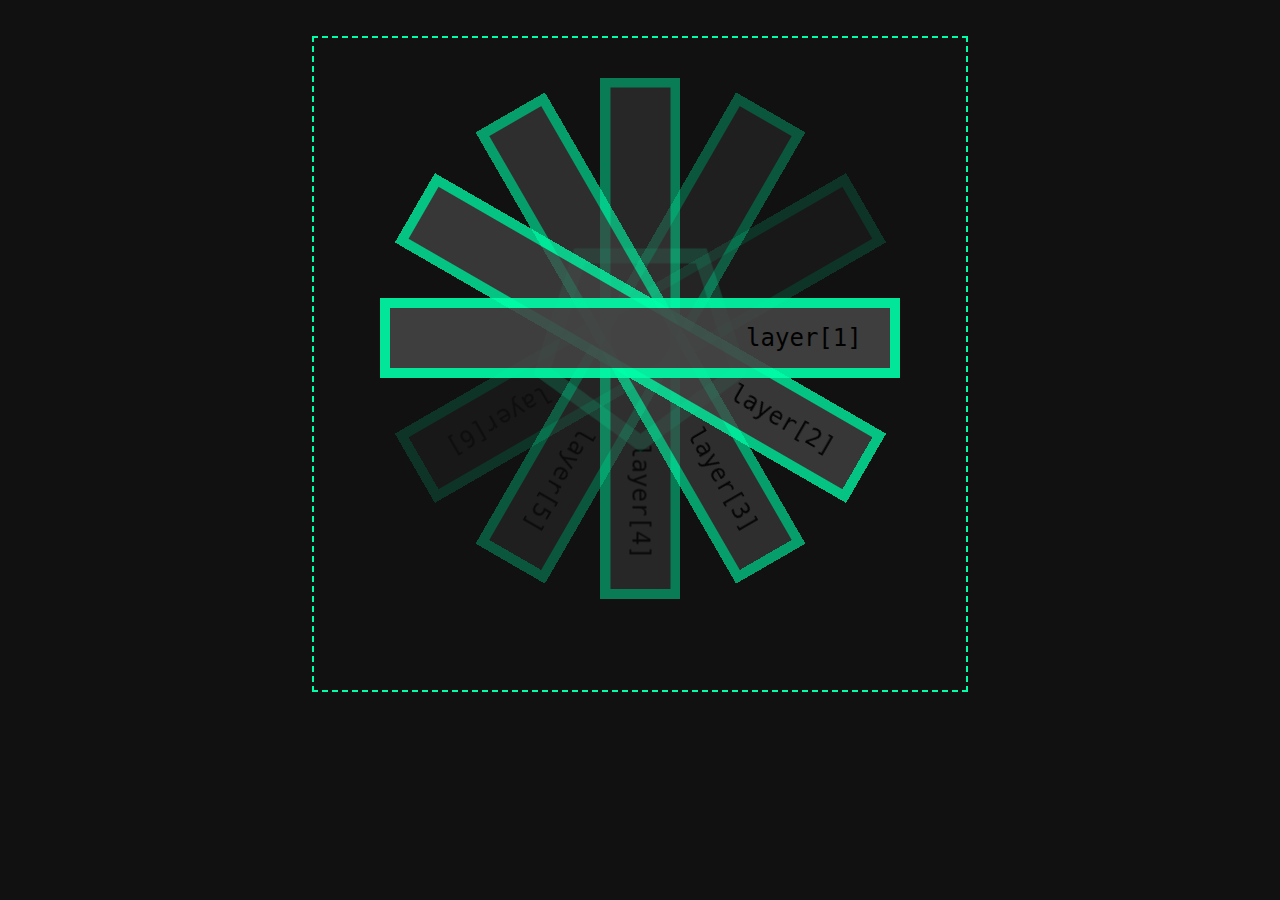
<file: js/vendor/parallax-master/examples/interactive.html>
<!DOCTYPE html>
<html>
<head>

  <meta charset="utf-8">

  <title>Parallax.js | Interactive Example</title>

  <!-- Behavioral Meta Data -->
  <meta name="apple-mobile-web-app-capable" content="yes">
  <meta name="viewport" content="width=device-width, initial-scale=1, maximum-scale=1, user-scalable=no">

  <!-- Styles -->
  <link rel="stylesheet" type="text/css" href="styles/styles.css"/>

</head>
<body>

  <div id="container" class="container">
    <img class="aspect" src="images/layer2.png">
    <ul id="scene" class="scene border fill">
      <li class="layer expand-width" data-depth="1.00"><button>layer[6]</button></li>
      <li class="layer expand-width" data-depth="0.80"><button>layer[5]</button></li>
      <li class="layer expand-width" data-depth="0.60"><button>layer[4]</button></li>
      <li class="layer expand-width" data-depth="0.40"><button>layer[3]</button></li>
      <li class="layer expand-width" data-depth="0.20"><button>layer[2]</button></li>
      <li class="layer expand-width" data-depth="0.00"><button>layer[1]</button></li>
    </ul>
  </div>

  <!-- Scripts -->
  <script src="../deploy/parallax.js"></script>
  <script>

  // Nothing new here...it's all in the CSS!
  var scene = document.getElementById('scene');
  var parallax = new Parallax(scene);

  </script>

</body>
</html>
</file>
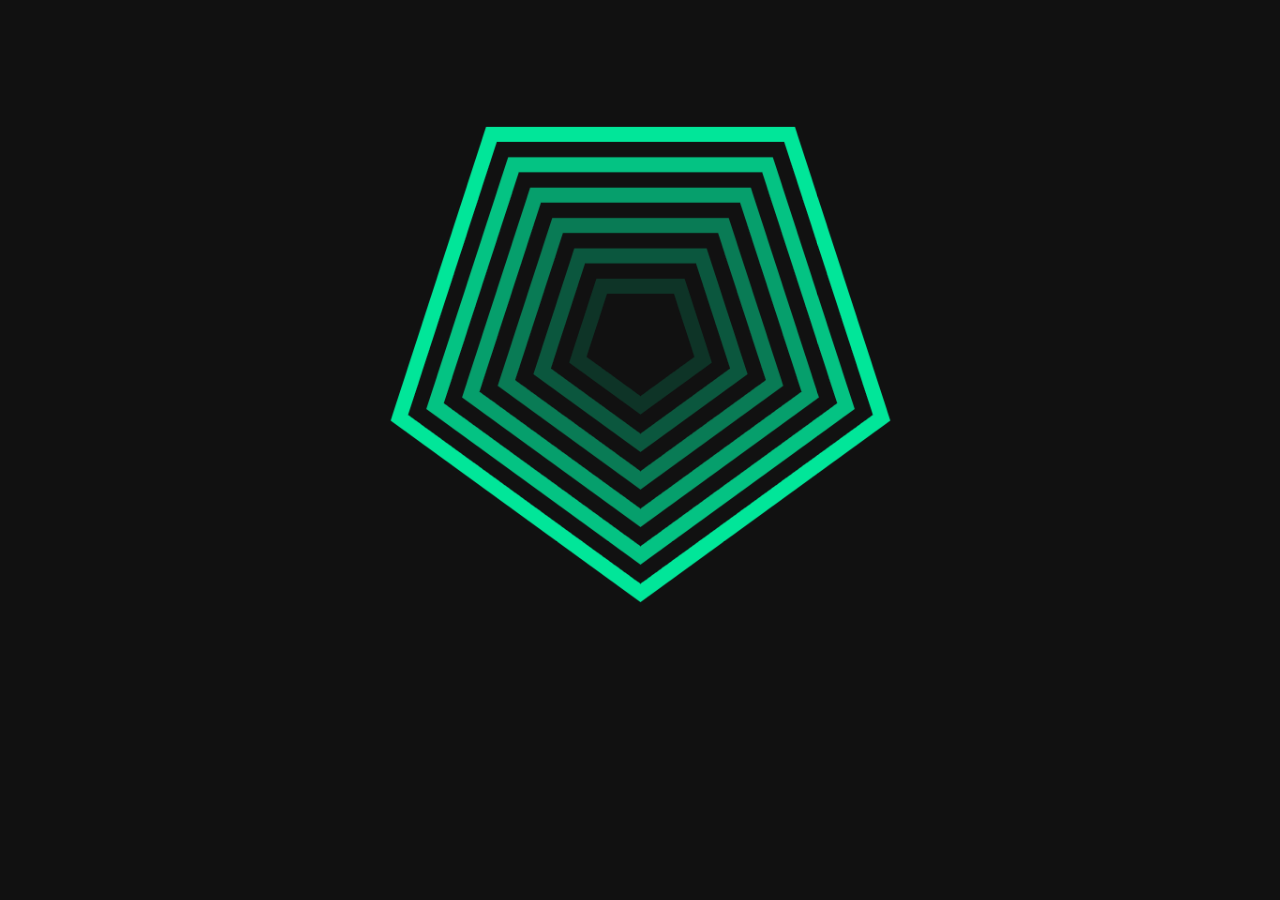
<file: js/vendor/parallax-master/examples/jquery.html>
<!DOCTYPE html>
<html>
<head>

	<meta charset="utf-8">

	<title>Parallax.js | jQuery Example</title>

	<!-- Behavioral Meta Data -->
	<meta name="apple-mobile-web-app-capable" content="yes">
	<meta name="viewport" content="width=device-width, initial-scale=1, maximum-scale=1, user-scalable=no">

	<!-- Styles -->
	<link rel="stylesheet" type="text/css" href="styles/styles.css"/>

</head>
<body>

	<div id="container" class="container">
		<ul id="scene" class="scene">
			<li class="layer" data-depth="1.00"><img src="images/layer1.png"></li>
			<li class="layer" data-depth="0.80"><img src="images/layer2.png"></li>
			<li class="layer" data-depth="0.60"><img src="images/layer3.png"></li>
			<li class="layer" data-depth="0.40"><img src="images/layer4.png"></li>
			<li class="layer" data-depth="0.20"><img src="images/layer5.png"></li>
			<li class="layer" data-depth="0.00"><img src="images/layer6.png"></li>
		</ul>
	</div>

	<!-- Scripts -->
	<script src="scripts/jquery.js"></script>
	<script src="../deploy/jquery.parallax.js"></script>
	<script>

	// Yep, that's it!
	$('#scene').parallax();

	</script>

</body>
</html>
</file>
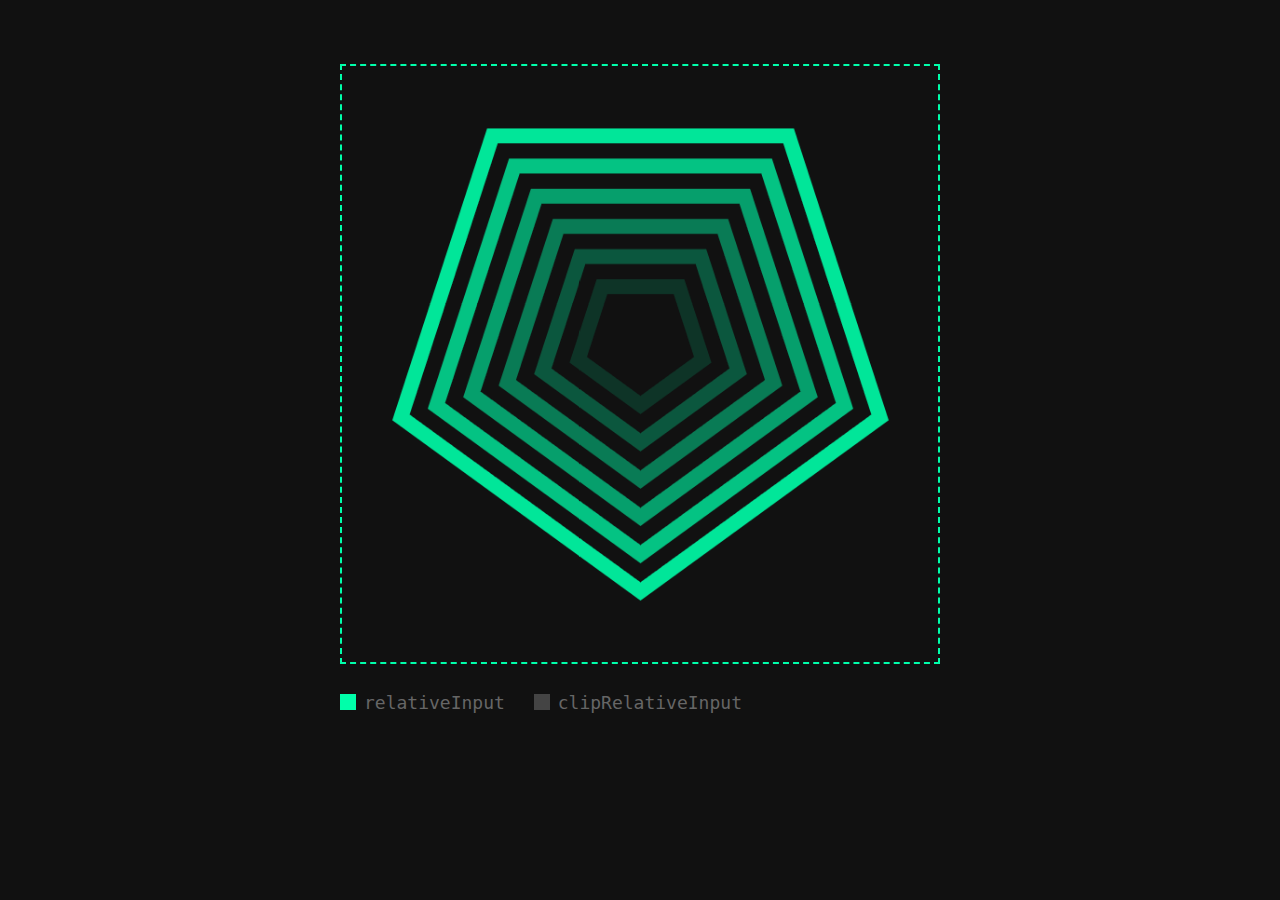
<file: js/vendor/parallax-master/examples/relative.html>
<!DOCTYPE html>
<html>
<head>

  <meta charset="utf-8">

  <title>Parallax.js | Relative Example</title>

  <!-- Behavioral Meta Data -->
  <meta name="apple-mobile-web-app-capable" content="yes">
  <meta name="viewport" content="width=device-width, initial-scale=1, maximum-scale=1, user-scalable=no">

  <!-- Styles -->
  <link rel="stylesheet" type="text/css" href="styles/styles.css"/>

</head>
<body>

  <div id="container" class="container">
    <ul id="scene" class="scene border">
      <li class="layer" data-depth="1.00"><img src="images/layer1.png"></li>
      <li class="layer" data-depth="0.80"><img src="images/layer2.png"></li>
      <li class="layer" data-depth="0.60"><img src="images/layer3.png"></li>
      <li class="layer" data-depth="0.40"><img src="images/layer4.png"></li>
      <li class="layer" data-depth="0.20"><img src="images/layer5.png"></li>
      <li class="layer" data-depth="0.00"><img src="images/layer6.png"></li>
    </ul>
    <br>
    <input type="checkbox" id="relative" checked>
    <label for="relative">relativeInput</label>
    <input type="checkbox" id="clip">
    <label for="clip">clipRelativeInput</label>
  </div>

  <!-- Scripts -->
  <script src="../deploy/parallax.js"></script>
  <script>

  // Elements
  var scene = document.getElementById('scene');
  var clipCheckbox = document.getElementById('clip');
  var relativeCheckbox = document.getElementById('relative');

  // Pretty simple huh?
  var parallax = new Parallax(scene, {
    relativeInput: relativeCheckbox.checked,
    clipRelativeInput: clipCheckbox.checked
  });

  relativeCheckbox.addEventListener('change', function(event) {
    parallax.relativeInput = relativeCheckbox.checked;
  });

  clipCheckbox.addEventListener('change', function(event) {
    parallax.clipRelativeInput = clipCheckbox.checked;
  });

  </script>

</body>
</html>
</file>
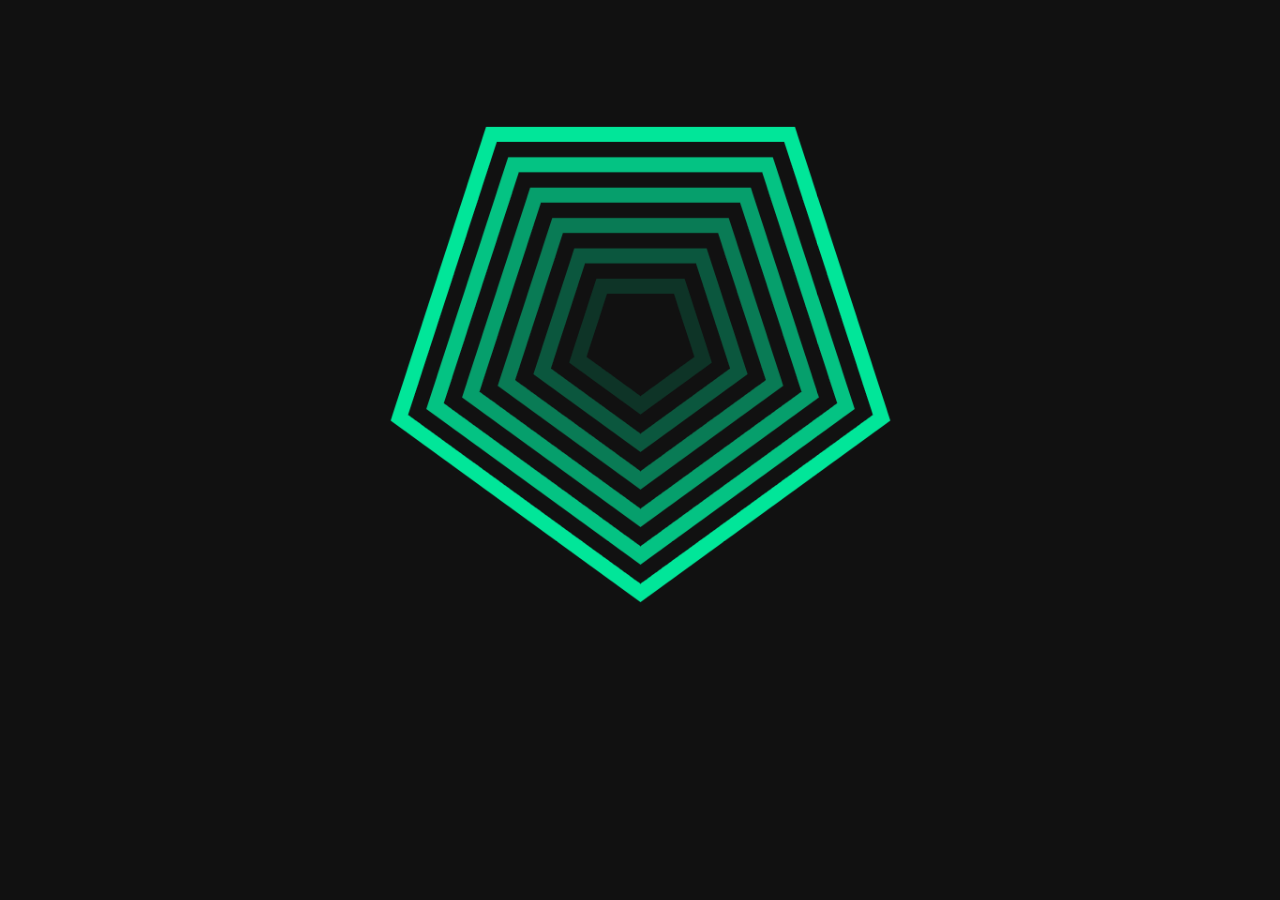
<file: js/vendor/parallax-master/examples/simple.html>
<!DOCTYPE html>
<html>
<head>

	<meta charset="utf-8">

	<title>Parallax.js | Simple Example</title>

	<!-- Behavioral Meta Data -->
	<meta name="apple-mobile-web-app-capable" content="yes">
	<meta name="viewport" content="width=device-width, initial-scale=1, maximum-scale=1, user-scalable=no">

	<!-- Styles -->
	<link rel="stylesheet" type="text/css" href="styles/styles.css"/>

</head>
<body>

	<div id="container" class="container">
		<ul id="scene" class="scene">
			<li class="layer" data-depth="1.00"><img src="images/layer1.png"></li>
			<li class="layer" data-depth="0.80"><img src="images/layer2.png"></li>
			<li class="layer" data-depth="0.60"><img src="images/layer3.png"></li>
			<li class="layer" data-depth="0.40"><img src="images/layer4.png"></li>
			<li class="layer" data-depth="0.20"><img src="images/layer5.png"></li>
			<li class="layer" data-depth="0.00"><img src="images/layer6.png"></li>
		</ul>
	</div>

	<!-- Scripts -->
	<script src="../deploy/parallax.js"></script>
	<script>

	// Pretty simple huh?
	var scene = document.getElementById('scene');
	var parallax = new Parallax(scene);

	</script>

</body>
</html>
</file>
<file: js/vendor/parallax-master/examples/styles/styles.css>
body {
  font-family: monospace;
  font-size: 18px;
  background: #111;
  color: #666;
  margin: 0;
}

img {
  display: block;
  width: 100%;
}

input[type=checkbox] {
  display: none;
}

label {
  display: inline-block;
  margin-right: 1em;
  padding: 0.4em 0;
  cursor: pointer;
}

button {
  border: 10px solid #00FFAA;
  font-family: monospace;
  position: absolute;
  line-height: 60px;
  text-align: right;
  padding: 0 1.2em;
  background: #444;
  font-size: 24px;
  cursor: pointer;
  display: block;
  outline: none;
  height: 80px;
  width: 80%;
  top: 260px;
  margin: 0;
  left: 10%;
}

button:hover {
  background: #00FFAA;
}

input[type=checkbox] + label:before {
  display: inline-block;
  position: relative;
  background: #444;
  margin-right: 8px;
  content: "";
  height: 16px;
  width: 16px;
  top: 1px;
}

input[type=checkbox]:checked + label:before {
  background: #00FFAA;
}

.container {
  position: relative;
  max-width: 600px;
  margin: 0 auto;
  padding: 5%;
}

.scene {
  padding: 0;
  margin: 0;
}

.fill {
  position: absolute;
  bottom: 5%;
  right: 5%;
  left: 5%;
  top: 5%;
}

.expand-width {
  width: 100%;
}

.border {
  border: 2px dashed #00FFAA;
}

.aspect {
  opacity: 0.2;
}

.layer:nth-child(1) {
  opacity: 0.15;
}
.layer:nth-child(1) button {
  -webkit-transform: rotate(150deg);
}

.layer:nth-child(2) {
  opacity: 0.30;
}
.layer:nth-child(2) button {
  -webkit-transform: rotate(120deg);
}

.layer:nth-child(3) {
  opacity: 0.45;
}
.layer:nth-child(3) button {
  -webkit-transform: rotate(90deg);
}

.layer:nth-child(4) {
  opacity: 0.60;
}
.layer:nth-child(4) button {
  -webkit-transform: rotate(60deg);
}

.layer:nth-child(5) {
  opacity: 0.75;
}
.layer:nth-child(5) button {
  -webkit-transform: rotate(30deg);
}

.layer:nth-child(6) {
  opacity: 0.90;
}
.layer:nth-child(6) button {
}
</file>
